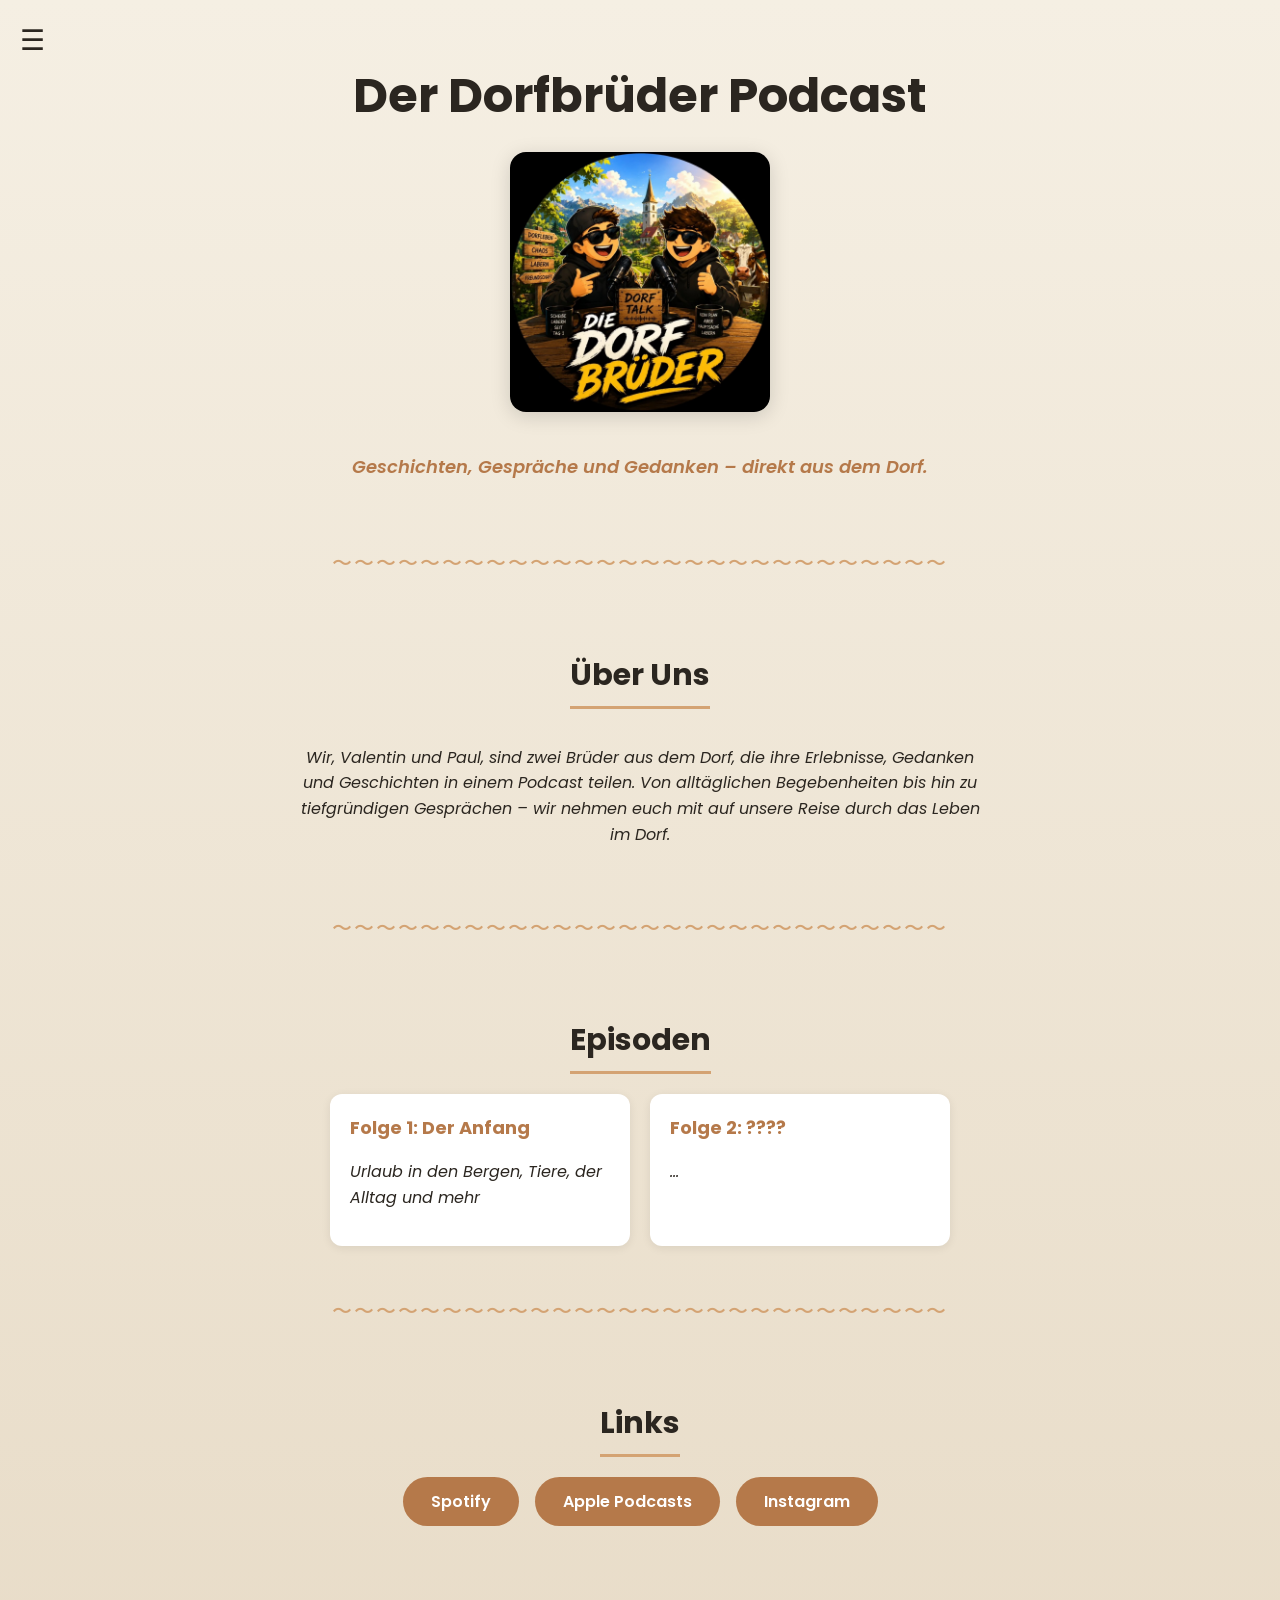
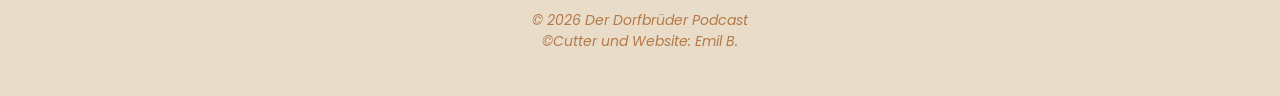
<file: index.html>
<!DOCTYPE html>
<html lang="de">
<head>
    <meta charset="UTF-8">
    <meta name="viewport" content="width=device-width, initial-scale=1.0">
    <title>Die Dorfbrüder</title>
    <link href="https://fonts.googleapis.com/css2?family=Poppins:wght@400;600;700&display=swap" rel="stylesheet">
    <link rel="stylesheet" href="die_dorfbrüder.css">
    <link rel="icon" href="Logo.jpg">
</head>
<body>
    <div class="menu-icon" onclick="toggleMenu()">☰</div>
    <nav class="menu" id="menu">
        <a href="#ueber-uns">Über Uns</a>
        <a href="#episoden">Episoden</a>
        <a href="#links">Links</a>
    </nav>
    <header class="hero">
        <h1>Der Dorfbrüder Podcast</h1>
        <img src="Logo.jpg" alt="Der Dorfbrüder Cover" class="cover">
        <p class="subtitle">Geschichten, Gespräche und Gedanken – direkt aus dem Dorf.</p>
    </header>
    <div class="wave">〜〜〜〜〜〜〜〜〜〜〜〜〜〜〜〜〜〜〜〜〜〜〜〜〜〜〜〜</div>
    <section id="ueber-uns" class="section scroll-fade">
        <h2>Über Uns</h2>
        <p>
            Wir, Valentin und Paul, sind zwei Brüder aus dem Dorf, die ihre Erlebnisse, Gedanken und Geschichten in einem Podcast teilen. Von alltäglichen Begebenheiten bis hin zu tiefgründigen Gesprächen – wir nehmen euch mit auf unsere Reise durch das Leben im Dorf.
        </p>
    </section>
    <div class="wave">〜〜〜〜〜〜〜〜〜〜〜〜〜〜〜〜〜〜〜〜〜〜〜〜〜〜〜〜</div>
    <section id="episoden" class="section scroll-fade">
        <h2>Episoden</h2>
        <div class="episode-list">
            <div class="episode-card">
                <h3>Folge 1: Der Anfang</h3>
                <p>Urlaub in den Bergen, Tiere, der Alltag und mehr</p>
            </div>
            <div class="episode-card">
                <h3>Folge 2: ????</h3>
                <p>...</p>
            </div>
        </div>
    </section>
    <div class="wave">〜〜〜〜〜〜〜〜〜〜〜〜〜〜〜〜〜〜〜〜〜〜〜〜〜〜〜〜</div>
    <section id="links" class="section scroll-fade">
        <h2>Links</h2>
        <div class="link-buttons">
            <a href="https://open.spotify.com/show/0341s4CzI9v5fEvPua4LUZ?si=cAHFTmtbTBuZz7skJ71RwA" class="link-button">Spotify</a>
            <a href="#" class="link-button">Apple Podcasts</a>
            <a href="https://www.instagram.com/dorfbrueder?utm_source=ig_web_button_share_sheet&igsh=ZDNlZDc0MzIxNw==" class="link-button">Instagram</a>
        </div>
    </section>
    <footer>
        <p>&copy; 2026 Der Dorfbrüder Podcast
            <br>
            &copy;Cutter und Website: Emil B.
        </p>
    </footer>
    <script>
        function toggleMenu() {
            document.getElementById("menu").classList.toggle("active");
        }

        // Scroll-Animation
        const scrollElements = document.querySelectorAll('.scroll-fade');

        const observer = new IntersectionObserver((entries) => {
            entries.forEach(entry => {
                if (entry.isIntersecting) {
                    entry.target.classList.add('visible');
                }
            });
        }, {
            threshold: 0.2
        });

        scrollElements.forEach(el => observer.observe(el));
    </script>
</body>
</html>
</file>
<file: die_dorfbrüder.css>
/* Farbvariablen */
:root {
  --bg: #f5efe3;
  --text: #2b2620;
  --accent: #b5794a;
  --accent-light: #d4a373;
}

/* Grundlayout */
html, body {
  margin: 0;
  padding: 0;
  width: 100%;
}

body {
  background-color: var(--bg);
  font-family: 'Poppins', sans-serif;
  color: var(--text);
  background: linear-gradient(180deg, #f5efe3 0%, #e8dcc8 100%);
}

/* Hamburger-Menü-Icon */
.menu-icon {
  position: absolute;
  top: 20px;
  left: 20px;
  font-size: 28px;
  cursor: pointer;
  color: var(--text);
  z-index: 10;
}

.menu {
  display: none;
  position: absolute;
  top: 60px;
  left: 20px;
  flex-direction: column;
  background: white;
  padding: 10px 20px;
  border-radius: 8px;
  box-shadow: 0 2px 8px rgba(0, 0, 0, 0.15);
  z-index: 10;
}

.menu.active {
  display: flex;
}

.menu a {
  color: var(--text);
  text-decoration: none;
  padding: 8px 0;
  font-weight: 600;
}

.menu a:hover {
  color: var(--accent);
}

/* Hero-Bereich */
.hero {
  text-align: center;
  padding: 60px 20px 40px;
  animation: fadeIn 1s ease-in-out;
}

h1 {
  font-size: 48px;
  font-weight: 700;
  margin: 0 0 20px;
}

.cover {
  max-width: 260px;
  width: 100%;
  border-radius: 16px;
  box-shadow: 0 4px 20px rgba(0, 0, 0, 0.15);
  margin-bottom: 16px;
}

.subtitle {
  font-size: 18px;
  color: var(--accent);
  font-weight: 600;
}

/* Wellen-Trenner */
.wave {
  text-align: center;
  color: var(--accent-light);
  font-size: 20px;
  letter-spacing: 2px;
  overflow: hidden;
  white-space: nowrap;
  margin: 10px 0;
}

/* Sektionen */
.section {
  max-width: 700px;
  margin: 0 auto;
  padding: 40px 20px;
  text-align: center;
  animation: fadeIn 1.2s ease-in-out;
}

.section h2 {
  font-size: 30px;
  font-weight: 700;
  border-bottom: 3px solid var(--accent-light);
  padding-bottom: 8px;
  display: inline-block;
  margin-bottom: 20px;
}

.section p {
  font-size: 16px;
  line-height: 1.6;
}

/* Episoden */
.episode-list {
  display: flex;
  flex-wrap: wrap;
  gap: 20px;
  justify-content: center;
}

.episode-card {
  background: white;
  border-radius: 12px;
  padding: 20px;
  width: 260px;
  box-shadow: 0 2px 10px rgba(0, 0, 0, 0.08);
  text-align: left;
}

.episode-card h3 {
  margin-top: 0;
  color: var(--accent);
  font-size: 18px;
}

/* Link-Buttons */
.link-buttons {
  display: flex;
  flex-wrap: wrap;
  gap: 16px;
  justify-content: center;
}

.link-button {
  display: inline-block;
  background: var(--accent);
  color: white;
  padding: 12px 28px;
  border-radius: 30px;
  text-decoration: none;
  font-weight: 600;
  transition: transform 0.2s, background 0.2s;
}

.link-button:hover {
  transform: scale(1.05);
  background: var(--accent-light);
}

/* Footer */
footer {
  text-align: center;
  padding: 30px 20px;
  font-size: 14px;
  color: var(--accent);
}

/* Animation */
@keyframes fadeIn {
  from {
    opacity: 0;
    transform: translateY(-20px);
  }
  to {
    opacity: 1;
    transform: translateY(0);
  }
}

/* Handy-Ansicht */
@media (max-width: 600px) {
  h1 {
    font-size: 28px;
  }

  .hero {
    padding-top: 70px;
  }

  .cover {
    max-width: 160px;
  }

  .section h2 {
    font-size: 22px;
  }

  .menu-icon {
    left: auto;
    right: 15px;
    top: 15px;
    font-size: 34px;
    font-weight: bold;
  }

  .menu {
    left: auto;
    right: 15px;
    top: 55px;
  }
}
.scroll-fade {
  opacity: 0;
  transform: translateY(30px);
  transition: opacity 0.8s ease-out, transform 0.8s ease-out;
}

.scroll-fade.visible {
  opacity: 1;
  transform: translateY(0);
}
html{
  scroll-behavior: smooth;
}
.episode-card {transition: transform 0.2s;}
.episode-card:hover {
  transform: translateY(-5px);
}
.subtitle {
  font-style: italic;
}
p {
  font-style:italic;
}
</file>
